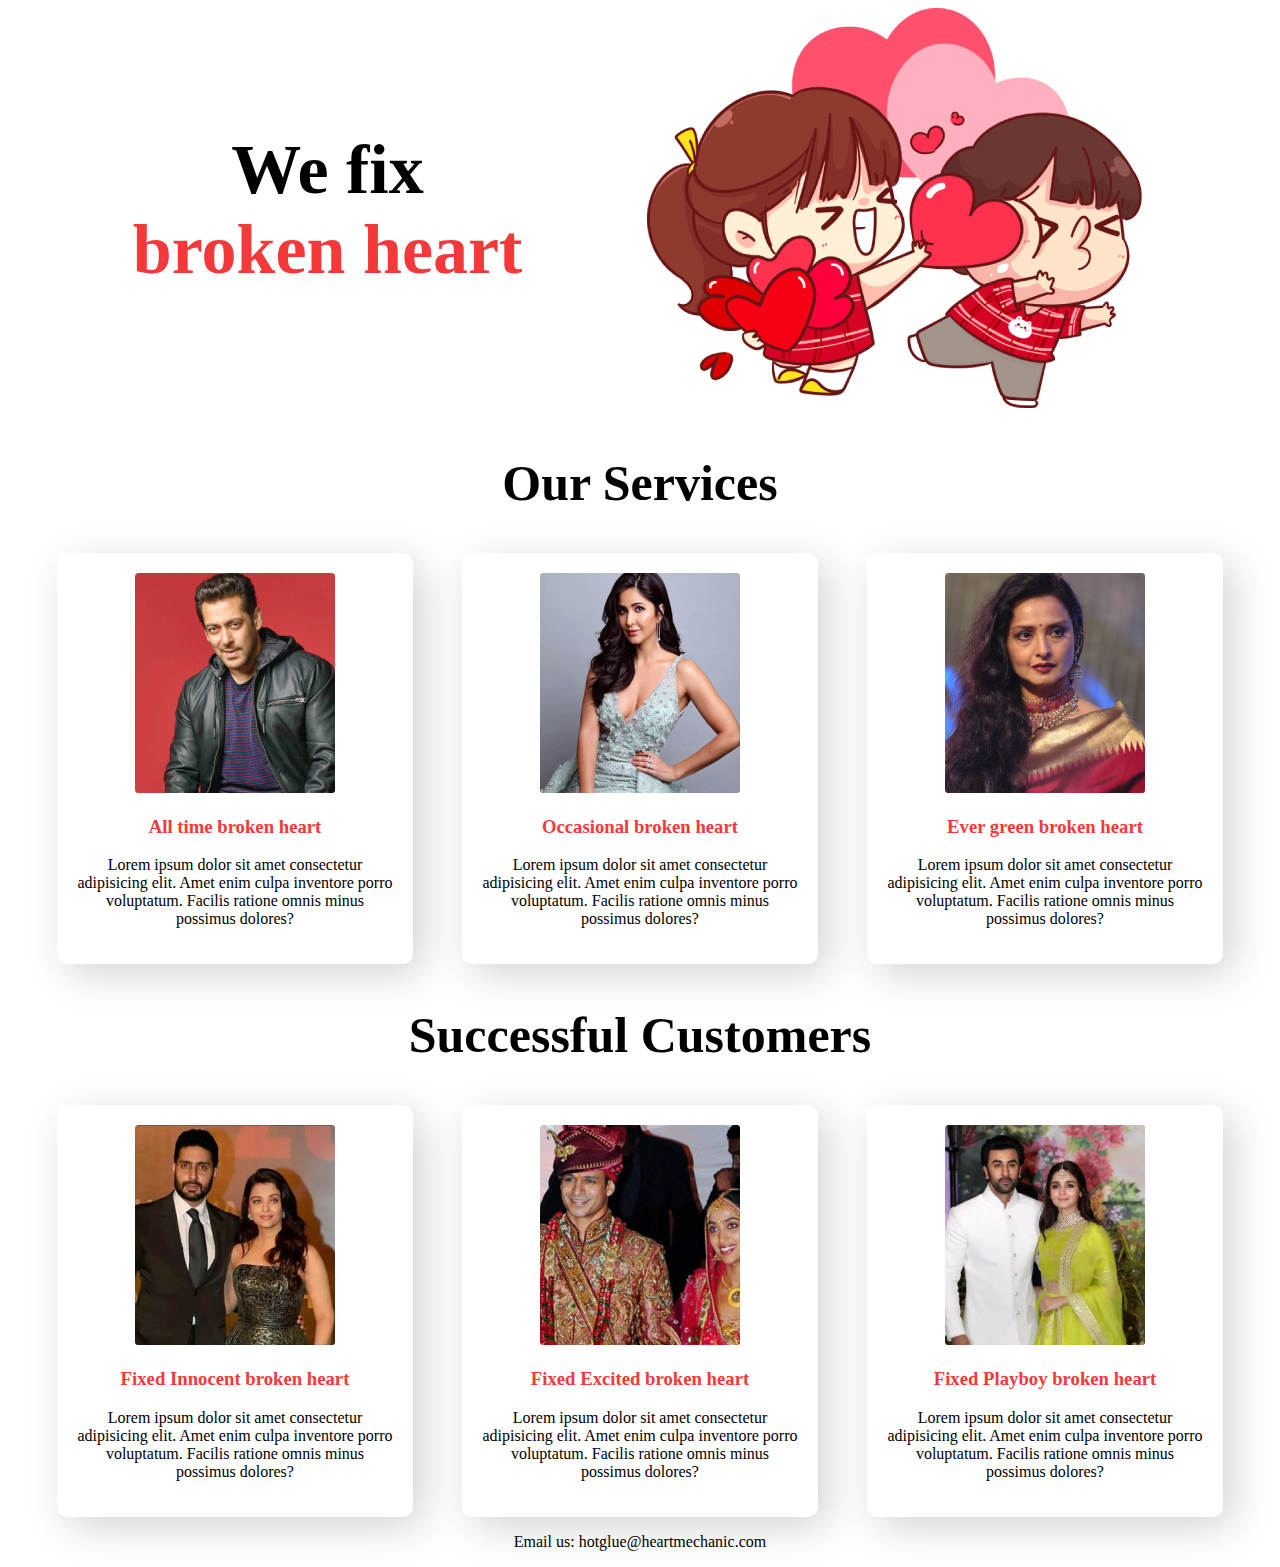
<file: index.html>
<!DOCTYPE html>
<html lang="en">
<head>
    <meta charset="UTF-8">
    <meta name="viewport" content="width=device-width, initial-scale=1.0">
    <title>Heart Mechanic</title>
    <link rel="stylesheet" href="style.css">
</head>
<body>
    <header class="text-center">
        <div>
            <h1>We fix <br> <span class="color-red">broken heart</span></h1>
        </div>
        <div>
            <img src="images/banner.png" alt="">
        </div>
    </header>
    <main>
        <section>
            <h2 class="text-center">Our Services</h2>
            <div class="services">
                <div class="item text-center">
                    <img src="images/alltimebroken.png" alt="">
                    <h3 class="color-red">All time broken heart</h3>
                    <p>Lorem ipsum dolor sit amet consectetur adipisicing elit. Amet enim culpa inventore porro voluptatum. Facilis ratione omnis minus possimus dolores?</p>
                </div>
                <div class="item text-center">
                    <img src="images/occasional.png" alt="">
                    <h3 class="color-red">Occasional broken heart</h3>
                    <p>Lorem ipsum dolor sit amet consectetur adipisicing elit. Amet enim culpa inventore porro voluptatum. Facilis ratione omnis minus possimus dolores?</p>
                </div>
                <div class="item text-center">
                    <img src="images/evergreen.png" alt="">
                    <h3 class="color-red">Ever green broken heart</h3>
                    <p>Lorem ipsum dolor sit amet consectetur adipisicing elit. Amet enim culpa inventore porro voluptatum. Facilis ratione omnis minus possimus dolores?</p>
                </div>
            </div>
        </section>
        <section>
            <h2 class="text-center">Successful Customers</h2>
            <div class="services">
                <div class="item text-center">
                    <img src="images/innocent.png" alt="">
                    <h3 class="color-red">Fixed Innocent broken heart</h3>
                    <p>Lorem ipsum dolor sit amet consectetur adipisicing elit. Amet enim culpa inventore porro voluptatum. Facilis ratione omnis minus possimus dolores?</p>
                </div>
                <div class="item text-center">
                    <img src="images/excited.png" alt="">
                    <h3 class="color-red">Fixed Excited broken heart</h3>
                    <p>Lorem ipsum dolor sit amet consectetur adipisicing elit. Amet enim culpa inventore porro voluptatum. Facilis ratione omnis minus possimus dolores?</p>
                </div>
                <div class="item text-center">
                    <img src="images/playboy.png" alt="">
                    <h3 class="color-red">Fixed Playboy broken heart</h3>
                    <p>Lorem ipsum dolor sit amet consectetur adipisicing elit. Amet enim culpa inventore porro voluptatum. Facilis ratione omnis minus possimus dolores?</p>
                </div>
            </div>
        </section>
    </main>
    <footer class="text-center">
        <p>Email us: hotglue@heartmechanic.com</p>
    </footer>
</body>
</html>
</file>
<file: style.css>
body{
    font-family: 'roboto', 'ariel';
}
h1{
    font-size: 70px;
}
h2{
    font-size: 50px;
}
header{
    display: flex;
    align-items: center;
    justify-content: space-evenly;
}
.color-red{
    color:rgb(243, 57, 57);
}
.text-center{
    text-align: center;
}
.services{
    display: flex;
    justify-content: space-evenly;
}
.item{
    width: 25%;
    padding: 20px;
    border-radius: 10px;
    box-shadow: 10px 10px 40px lightgray;
}
</file>
